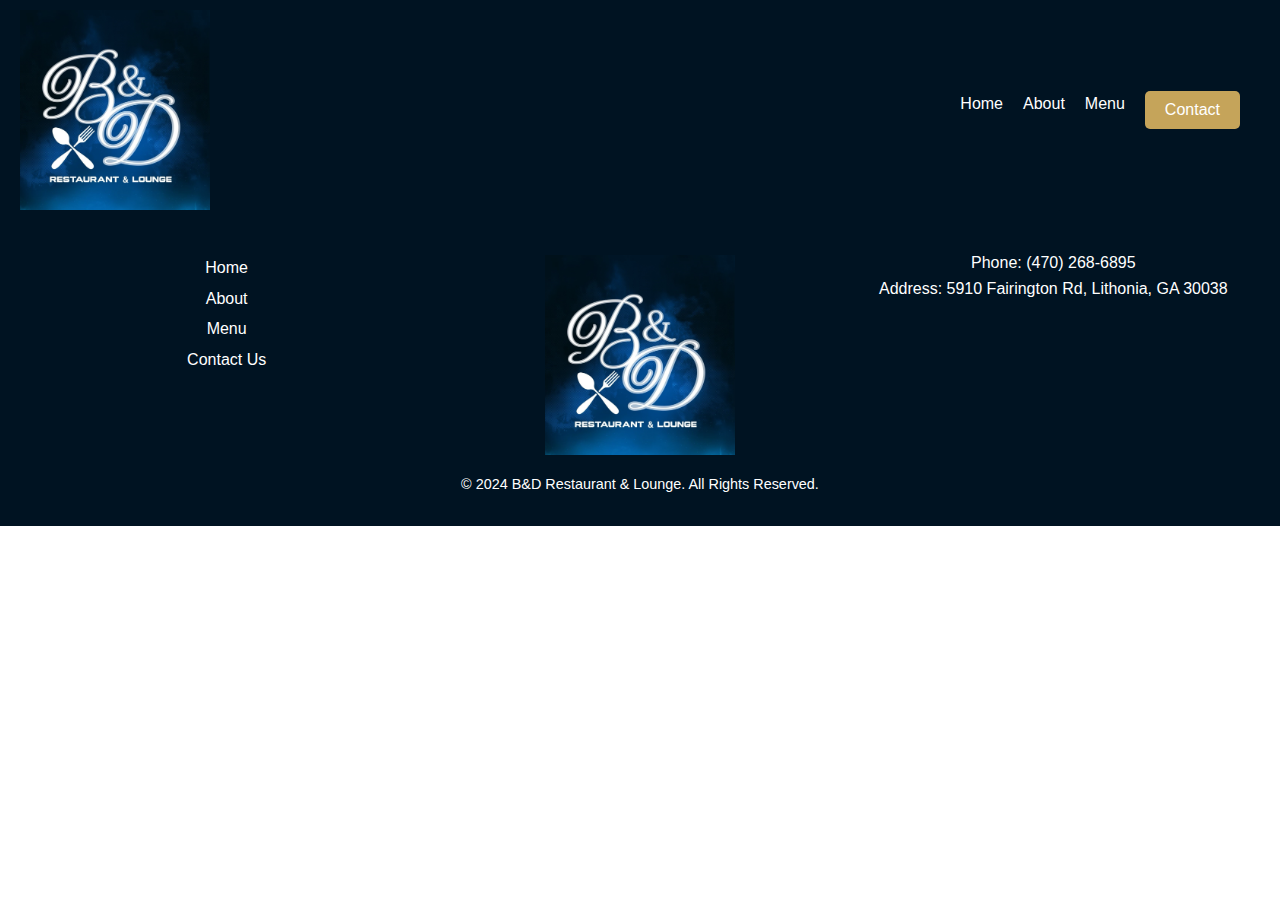
<file: about.html>
<!DOCTYPE html>
<html lang="en">
<head>
  <meta charset="UTF-8">
  <meta name="viewport" content="width=device-width, initial-scale=1.0">
  <title>B&D Restaurant & Lounge</title>
  <link rel="stylesheet" href="styles.css">
    <link rel="icon" href="Plogo.png" type="image/x-icon">

</head>
<body>
  <!-- Navigation -->
  <header class="header">
    <div class="logo">
    <a href="index.html">
        <img src="Plogo.png" alt="Company Logo" class="logo" />  </a></div>
    <nav class="nav">
      <ul class="nav-menu">
        <li><a href="index.html">Home</a></li>
        <li><a href="#about">About</a></li>
        <li><a href="menu.html">Menu</a></li>
        <li><button class="contact-btn" onclick="location.href='contact.html'">Contact</button></li>
    </ul>

    </nav>
            <!-- Hamburger Icon for Mobile -->
            <div class="hamburger" onclick="toggleMenu()">
                <div></div>
                <div></div>
                <div></div>
            </div>
            <!-- Mobile Navigation -->
            <div class="mobile-nav" id="mobileNav">
                <ul>
                    <li><a href="index.html">Home</a></li>
                    <li><a href="#about">About</a></li>
                    <li><a href="menu.html">Services</a></li>
                    <li><button class="contact-btn" onclick="location.href='contact.html'">Contact Us</a></li>
                    </ul>
            </div>
  </header>
  <section></section>
  <!-- Footer -->
  <footer class="footer">
    <div class="footer-column">
      <a href="index.html">Home</a>
      <a href="#about">About</a>
      <a href="menu.html">Menu</a>
      <a href="contact.html">Contact Us</a>
    </div>
    <div class="footer-column logo-column">
        <a href="index.html">
            <img src="Plogo.png" alt="Company Logo" class="logo" />  
          </a>
          <p class="footer-copyright">
            &copy; 2024 B&D Restaurant & Lounge. All Rights Reserved.
          </p>
        
        </div>
 
    </div>
    <div class="footer-column">
      <p>Phone: (470) 268-6895</p>
      <p>Address: 5910 Fairington Rd, Lithonia, GA 30038</p>
    </div>
   
  </footer>
  <script src="script.js"></script>

</body>
</html>
</file>
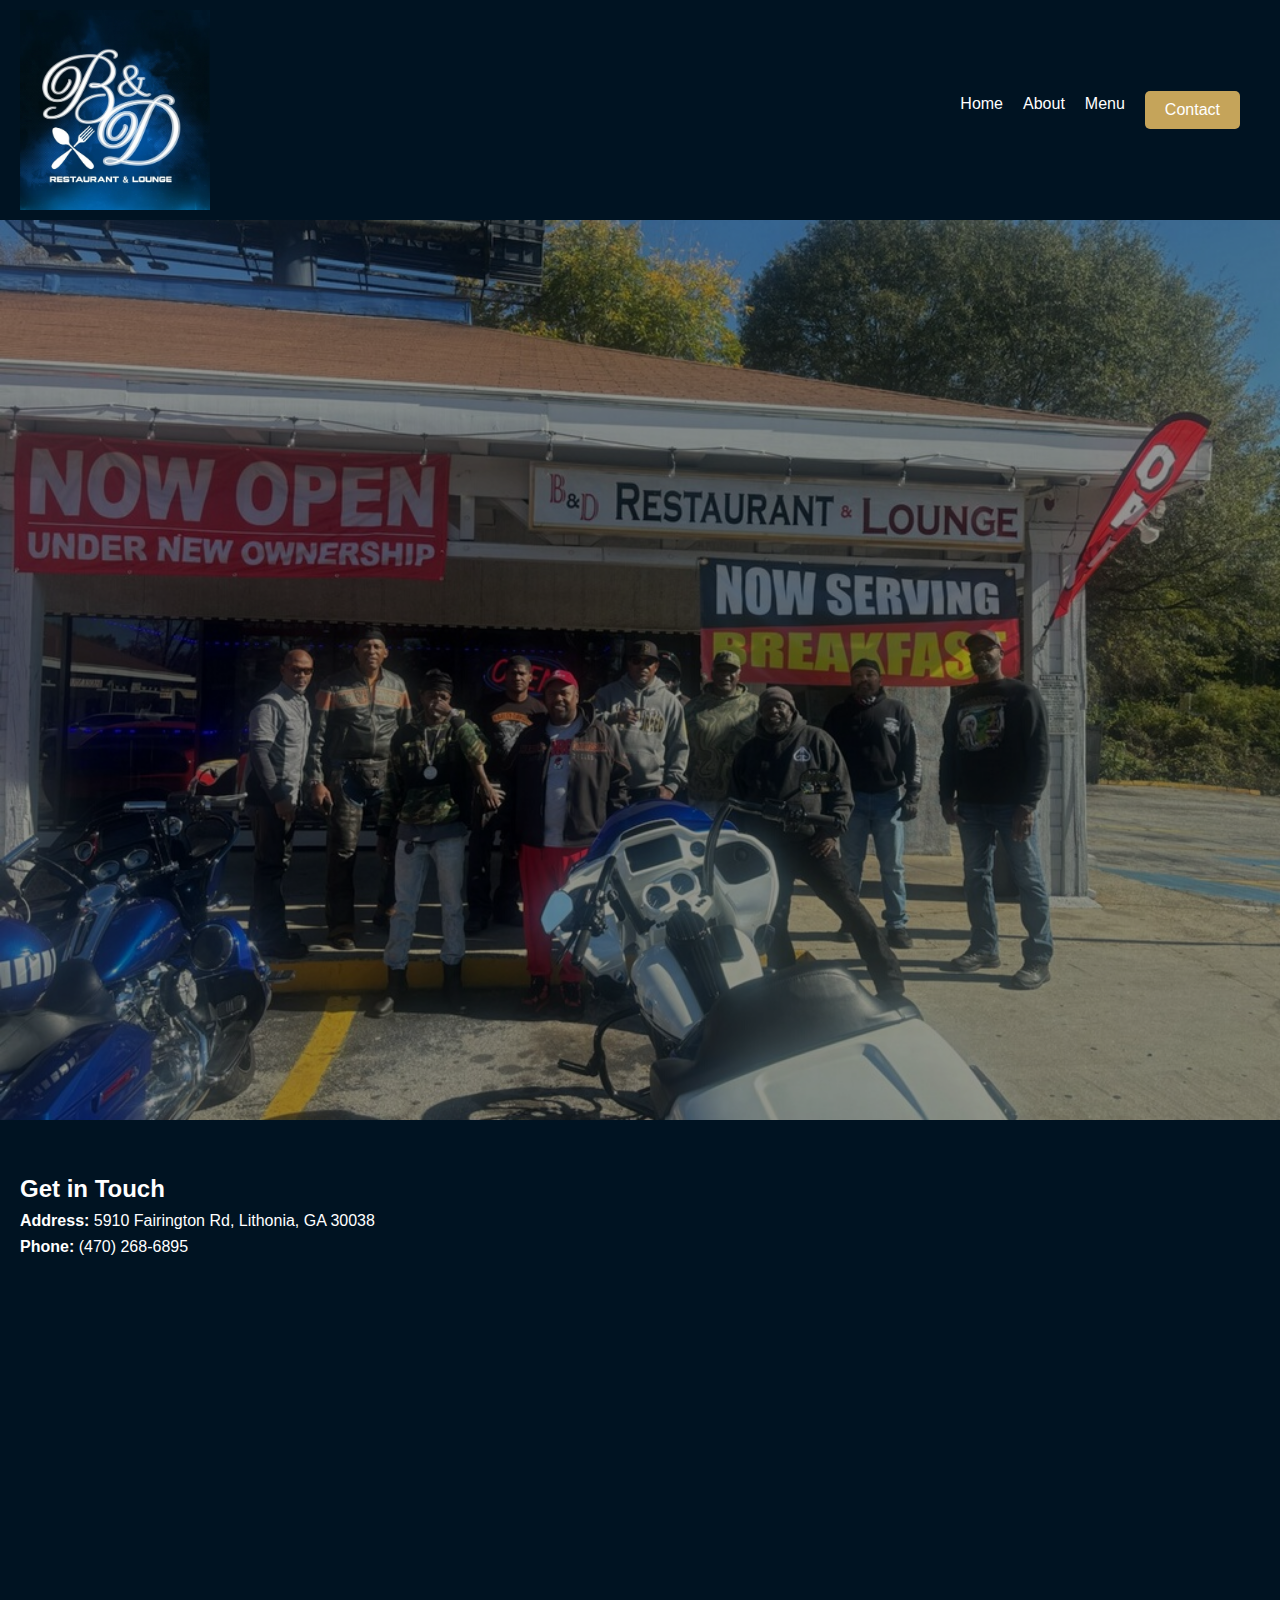
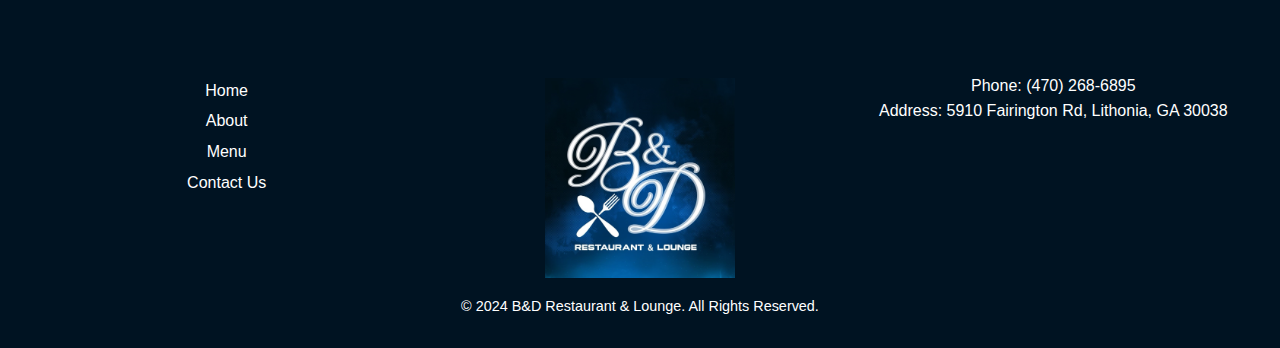
<file: contact.html>
<!DOCTYPE html>
<html lang="en">
<head>
  <meta charset="UTF-8">
  <meta name="viewport" content="width=device-width, initial-scale=1.0">
  <title>B&D Restaurant & Lounge</title>
  <link rel="stylesheet" href="styles.css">
  <link rel="icon" href="Plogo.png" type="image/x-icon">

</head>
<body>
  <!-- Navigation -->
  <header class="header">
    <div class="logo">
    <a href="index.html">
        <img src="Plogo.png" alt="Company Logo" class="logo" />  </a></div>
    <nav class="nav">
      <ul class="nav-menu">
        <li><a href="index.html">Home</a></li>
        <li><a href="index.html#about">About</a></li>
        <li><a href="menu.html">Menu</a></li>
        <li><button class="contact-btn" onclick="location.href='contact.html'">Contact</button></li>
    </ul>

    </nav>
            <!-- Hamburger Icon for Mobile -->
            <div class="hamburger" onclick="toggleMenu()">
                <div></div>
                <div></div>
                <div></div>
            </div>
            <!-- Mobile Navigation -->
            <div class="mobile-nav" id="mobileNav">
                <ul>
                    <li><a href="index.html">Home</a></li>
                    <li><a href="index.html#about">About</a></li>
                    <li><a href="menu.html">Services</a></li>
                    <li><button class="contact-btn" onclick="location.href='contact.html'">Contact Us</a></li>
                    </ul>
            </div>
  </header>
 <!-- Hero Section -->
<section class="hero" style="background-image: url('imagejpeg_0\ \(2\).jpeg');">
    <div class="hero-text">

    </div>
  </section>
  

  <!-- Contact Section -->
  <section class="contact">
    <h2>Get in Touch</h2>
    <div class="contact-info">
      <p><strong>Address:</strong>  5910 Fairington Rd, Lithonia, GA 30038</p>
      <p><strong>Phone:</strong> <a href="tel:+4702686895">(470) 268-6895</a></p>
    </div> <br>
    <div class="contact-map">
      <iframe
        src="https://www.google.com/maps/embed?pb=!1m14!1m8!1m3!1d6638.490600586191!2d-84.148833!3d33.702601!3m2!1i1024!2i768!4f13.1!3m3!1m2!1s0x88f5acf8ab365bd3%3A0x1ff26462ebd322b1!2s5910%20Fairington%20Rd%2C%20Stonecrest%2C%20GA%2030038!5e0!3m2!1sen!2sus!4v1732070122282!5m2!1sen!2sus"
        width="100%"
        height="300"
        style="border:0;"
        allowfullscreen=""
        loading="lazy"></iframe>
    </div>
  </section>

  <!-- Footer -->
  <footer class="footer">
    <div class="footer-column">
      <a href="index.html">Home</a>
      <a href="index.html#about">About</a>
      <a href="menu.html">Menu</a>
      <a href="contact.html">Contact Us</a>
    </div>
    <div class="footer-column logo-column">
        <a href="index.html">
            <img src="Plogo.png" alt="Company Logo" class="logo" />  
          </a>
          <p class="footer-copyright">
            &copy; 2024 B&D Restaurant & Lounge. All Rights Reserved.
          </p>
        
        </div>
 
    </div>
    <div class="footer-column">
      <p>Phone: (470) 268-6895</p>
      <p>Address: 5910 Fairington Rd, Lithonia, GA 30038</p>
    </div>
   
  </footer>
  <script src="script.js"></script>

</body>
</html>
</file>
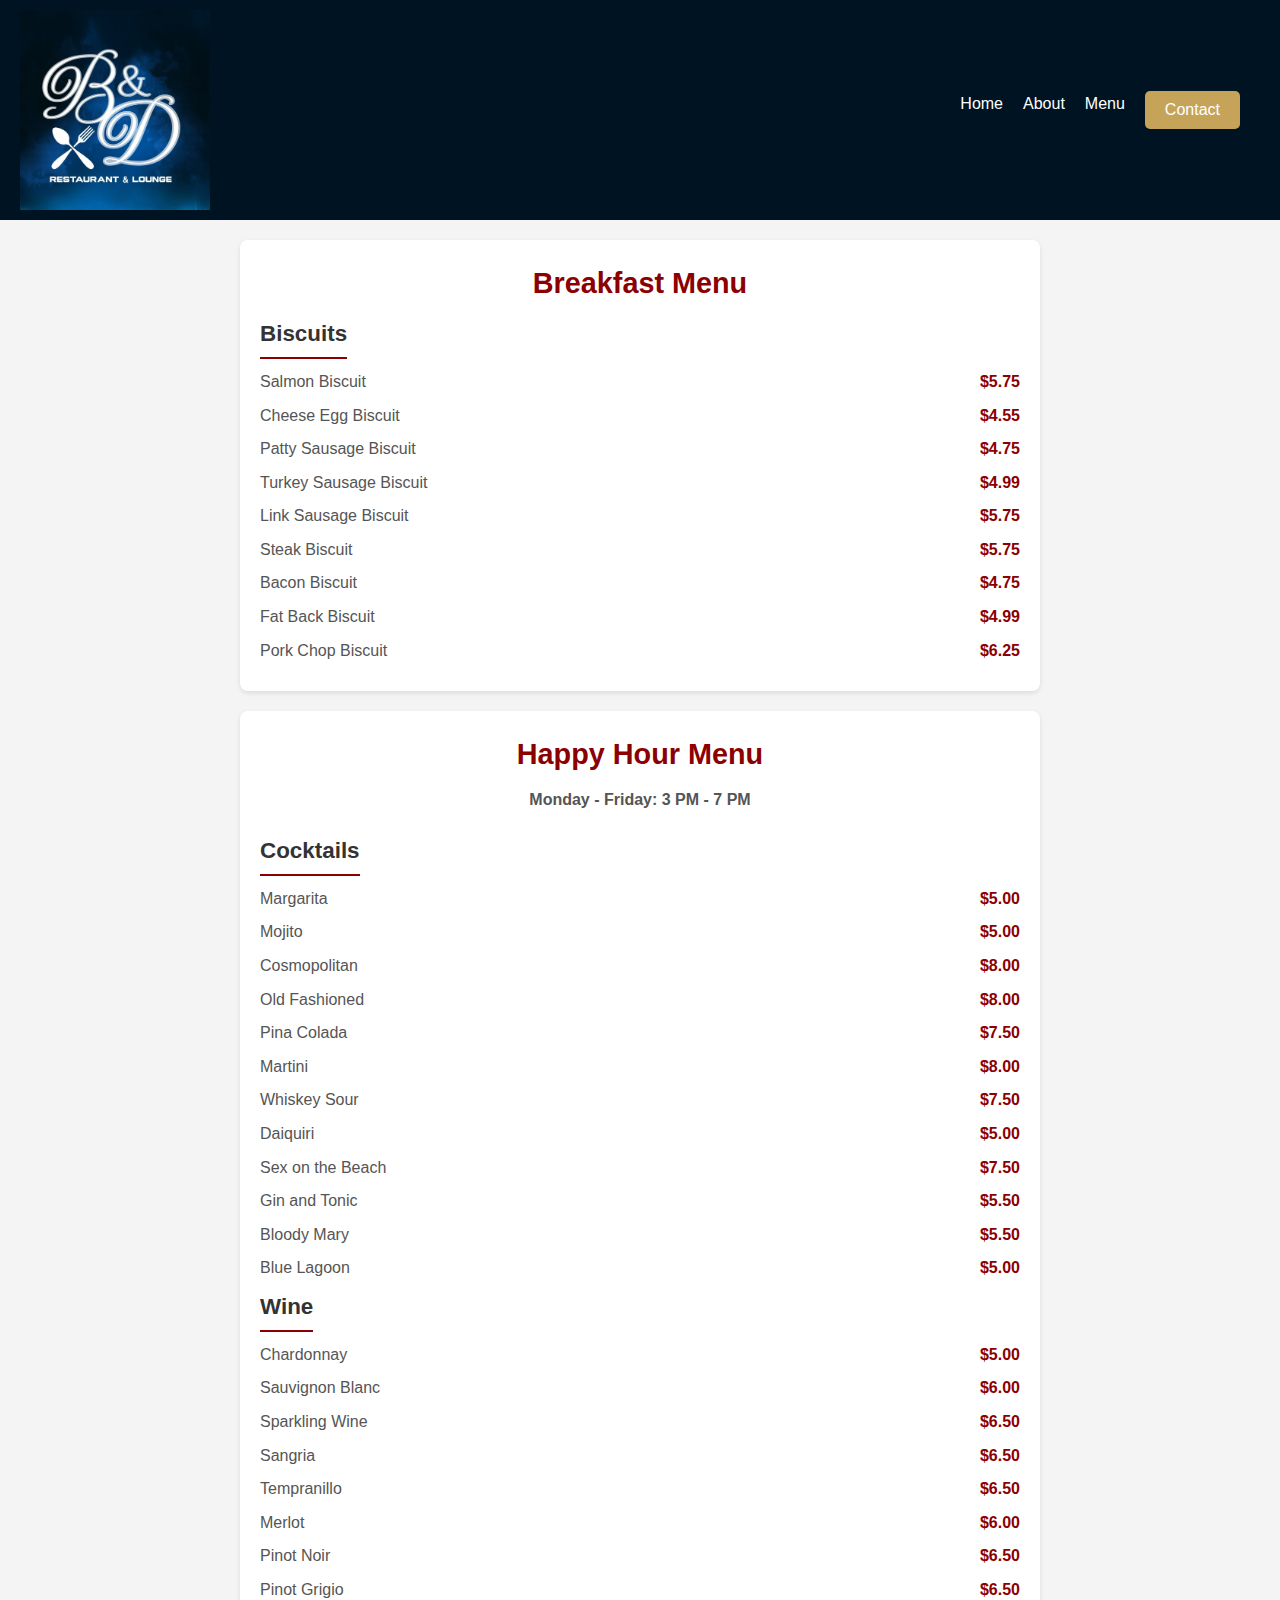
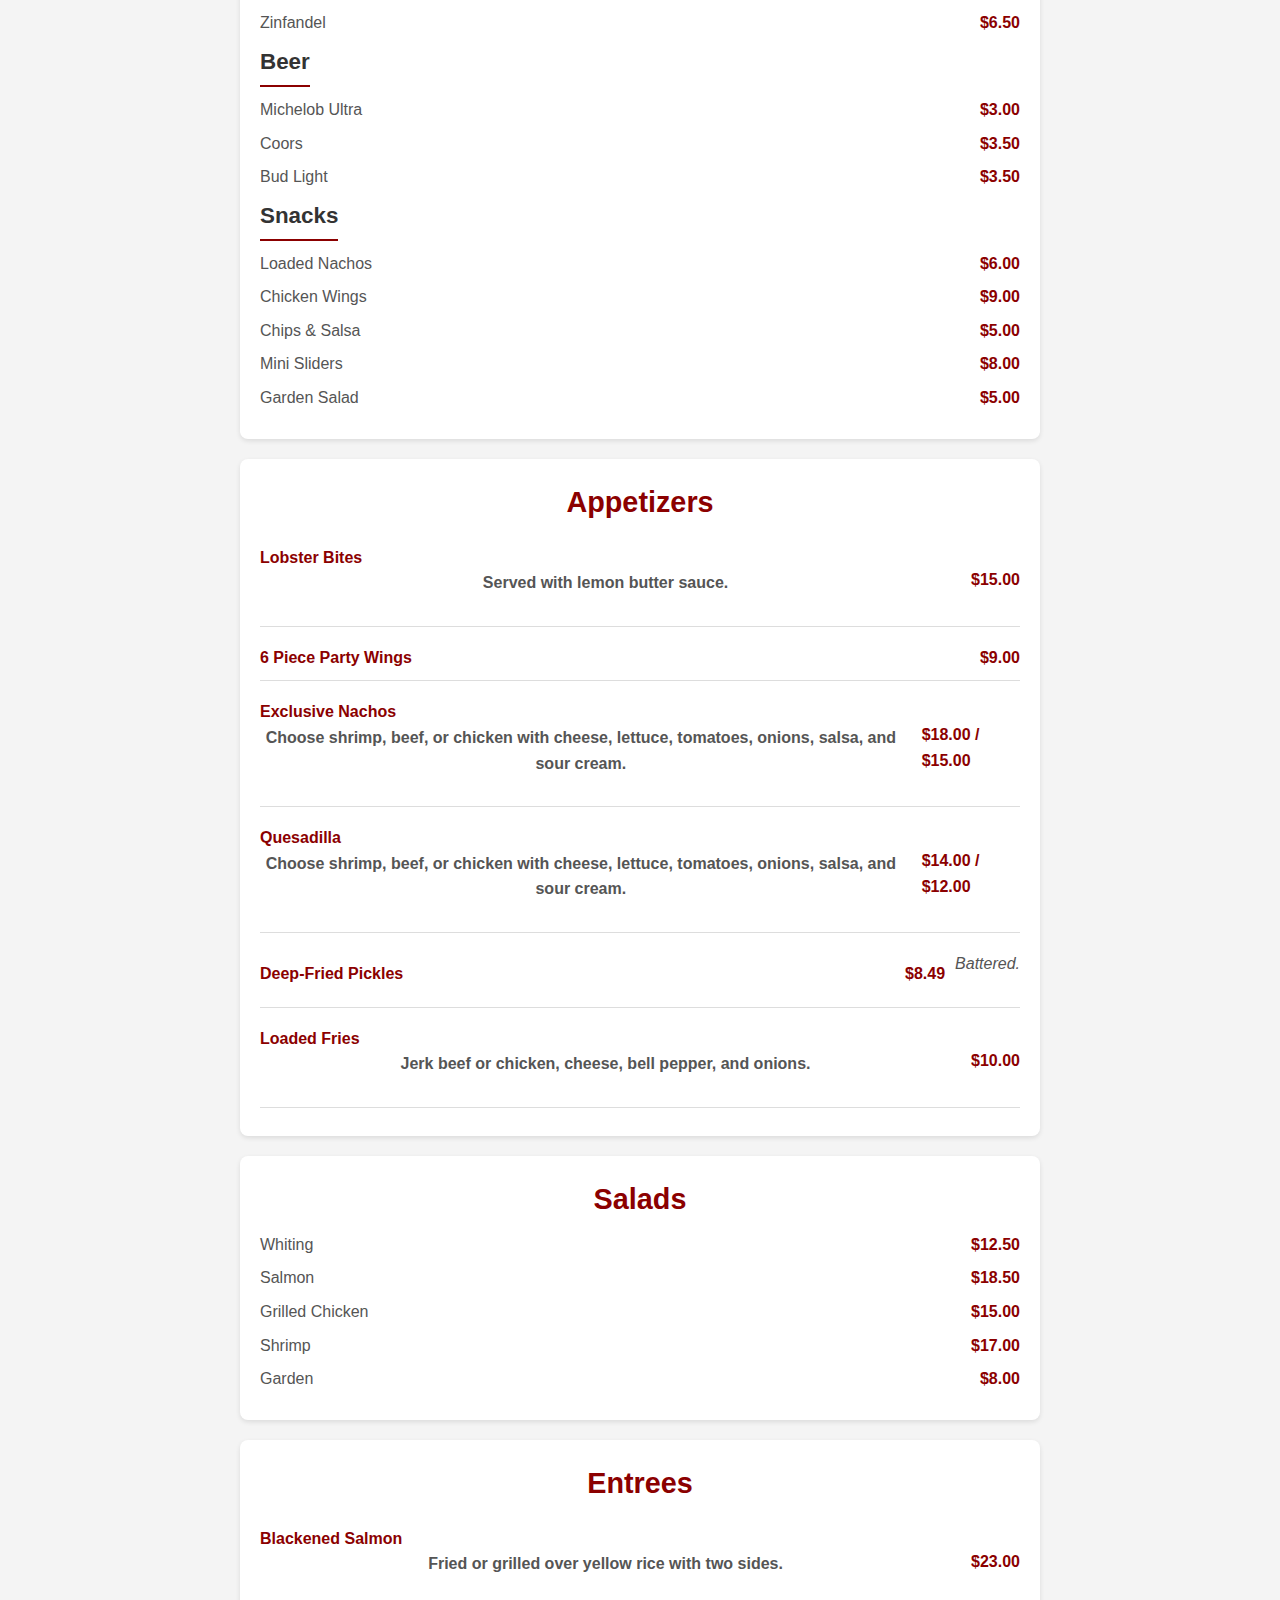
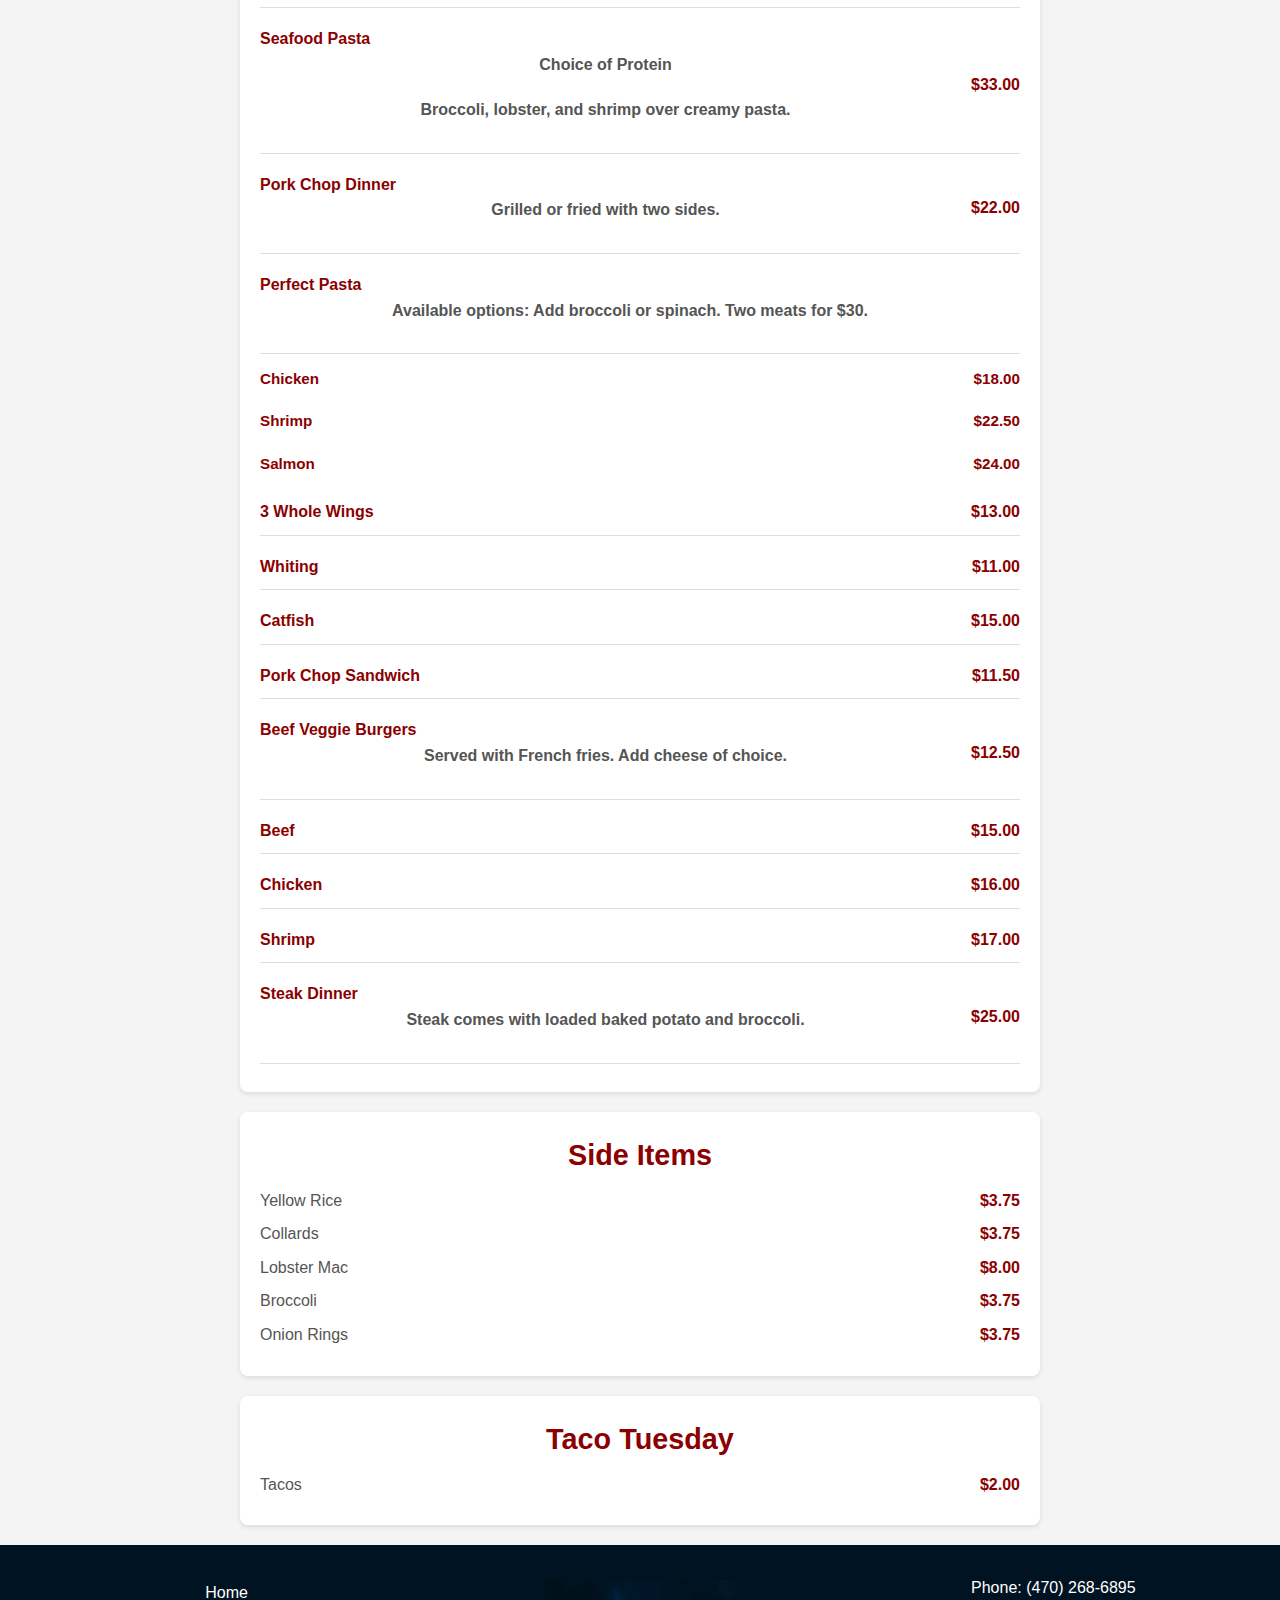
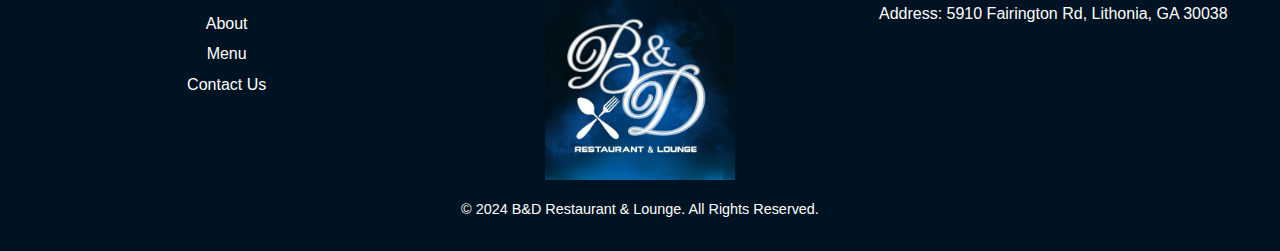
<file: menu.html>
<!DOCTYPE html>
<html lang="en">
<head>
  <meta charset="UTF-8">
  <meta name="viewport" content="width=device-width, initial-scale=1.0">
  <title>Menu | BD Restaurant Lounge</title>
  <link rel="stylesheet" href="styles.css">
  <link rel="stylesheet" href="menu.css">
  <link rel="icon" href="Plogo.png" type="image/x-icon">

</head>
<body>
  <!-- Navigation -->
  <header class="header">
    <div class="logo">
    <a href="index.html">
        <img src="Plogo.png" alt="Company Logo" class="logo" />  </a></div>
    <nav class="nav">
      <ul class="nav-menu">
        <li><a href="index.html">Home</a></li>
        <li><a href="index.html#about">About</a></li>
        <li><a href="menu.html">Menu</a></li>
        <li><button class="contact-btn" onclick="location.href='contact.html'">Contact</button></li>
    </ul>

    </nav>
            <!-- Hamburger Icon for Mobile -->
            <div class="hamburger" onclick="toggleMenu()">
                <div></div>
                <div></div>
                <div></div>
            </div>
            <!-- Mobile Navigation -->
            <div class="mobile-nav" id="mobileNav">
                <ul>
                    <li><a href="index.html">Home</a></li>
                    <li><a href="index.html#about">About</a></li>
                    <li><a href="menu.html">Services</a></li>
                    <li><button class="contact-btn" onclick="location.href='contact.html'">Contact Us</a></li>
                    </ul>
            </div>
  </header>

  <!-- Breakfast Menu Section -->
  <section class="menu-section">
    <h2>Breakfast Menu</h2>
    <div class="menu-category">
      <h3>Biscuits</h3>
      <ul>
        <li>Salmon Biscuit <span>$5.75</span></li>
        <li>Cheese Egg Biscuit <span>$4.55</span></li>
        <li>Patty Sausage Biscuit <span>$4.75</span></li>
        <li>Turkey Sausage Biscuit <span>$4.99</span></li>
        <li>Link Sausage Biscuit <span>$5.75</span></li>
        <li>Steak Biscuit <span>$5.75</span></li>
        <li>Bacon Biscuit <span>$4.75</span></li>
        <li>Fat Back Biscuit <span>$4.99</span></li>
        <li>Pork Chop Biscuit <span>$6.25</span></li>
      </ul>
    </div>
  </section>

  <!-- Happy Hour Menu Section -->
  <section class="menu-section">
    <h2>Happy Hour Menu</h2>
    <p><strong>Monday - Friday: 3 PM - 7 PM</strong></p>
    <div class="menu-category">
      <h3>Cocktails</h3>
      <ul>
        <li>Margarita <span>$5.00</span></li>
        <li>Mojito <span>$5.00</span></li>
        <li>Cosmopolitan <span>$8.00</span></li>
        <li>Old Fashioned <span>$8.00</span></li>
        <li>Pina Colada <span>$7.50</span></li>
        <li>Martini <span>$8.00</span></li>
        <li>Whiskey Sour <span>$7.50</span></li>
        <li>Daiquiri <span>$5.00</span></li>
        <li>Sex on the Beach <span>$7.50</span></li>
        <li>Gin and Tonic <span>$5.50</span></li>
        <li>Bloody Mary <span>$5.50</span></li>
        <li>Blue Lagoon <span>$5.00</span></li>
      </ul>
    </div>
    <div class="menu-category">
      <h3>Wine</h3>
      <ul>
        <li>Chardonnay <span>$5.00</span></li>
        <li>Sauvignon Blanc <span>$6.00</span></li>
        <li>Sparkling Wine <span>$6.50</span></li>
        <li>Sangria <span>$6.50</span></li>
        <li>Tempranillo <span>$6.50</span></li>
        <li>Merlot <span>$6.00</span></li>
        <li>Pinot Noir <span>$6.50</span></li>
        <li>Pinot Grigio <span>$6.50</span></li>
        <li>Zinfandel <span>$6.50</span></li>
      </ul>
    </div>
    <div class="menu-category">
      <h3>Beer</h3>
      <ul>
        <li>Michelob Ultra <span>$3.00</span></li>
        <li>Coors <span>$3.50</span></li>
        <li>Bud Light <span>$3.50</span></li>
      </ul>
    </div>
    <div class="menu-category">
      <h3>Snacks</h3>
      <ul>
        <li>Loaded Nachos <span>$6.00</span></li>
        <li>Chicken Wings <span>$9.00</span></li>
        <li>Chips & Salsa <span>$5.00</span></li>
        <li>Mini Sliders <span>$8.00</span></li>
        <li>Garden Salad <span>$5.00</span></li>
      </ul>
    </div>
  </section>
<!-- Appetizers Section -->
<section class="menu-section">
    <h2>Appetizers</h2>
    <div class="menu-category">
        <ul>
            <li class="menu-item">
                <span class="item-description">
                    Lobster Bites
                    <p>Served with lemon butter sauce.</p>
                </span>
                <span class="item-price">$15.00</span>
            </li>
            <li class="menu-item">
                <span class="item-description">6 Piece Party Wings</span>
                <span class="item-price">$9.00</span>
            </li>
            <li class="menu-item">
                <span class="item-description">
                    Exclusive Nachos
                    <p>Choose shrimp, beef, or chicken with cheese, lettuce, tomatoes, onions, salsa, and sour cream.</p>
                </span>
                <span class="item-price">$18.00 / $15.00</span>
            </li>
            <li class="menu-item">
                <span class="item-description">
                    Quesadilla
                    <p>Choose shrimp, beef, or chicken with cheese, lettuce, tomatoes, onions, salsa, and sour cream.</p>
                </span>
                <span class="item-price">$14.00 / $12.00</span>
            </li>
            <li class="menu-item">
                <span class="item-description">Deep-Fried Pickles</span>
                <span class="item-price">$8.49</span>
                <p class="item-details">Battered.</p>
            </li>
            <li class="menu-item">
                <span class="item-description">
                    Loaded Fries
                    <p>Jerk beef or chicken, cheese, bell pepper, and onions.</p>
                </span>
                <span class="item-price">$10.00</span>
            </li>
        </ul>
    </div>
</section>

  
  
  <!-- Salads Section -->
  <section class="menu-section">
    <h2>Salads</h2>
    <div class="menu-category">
      <ul>
        <li>Whiting <span>$12.50</span></li>
        <li>Salmon <span>$18.50</span></li>
        <li>Grilled Chicken <span>$15.00</span></li>
        <li>Shrimp <span>$17.00</span></li>
        <li>Garden <span>$8.00</span></li>
      </ul>
    </div>
  </section>
  
  <!-- Entrees Section -->
<section class="menu-section">
    <h2>Entrees</h2>
    <div class="menu-category">
      <ul>
        <li class="menu-item">
          <span class="item-description">
            Blackened Salmon
            <p>Fried or grilled over yellow rice with two sides.</p>
          </span>
          <span class="item-price">$23.00</span>
        </li>
        <li class="menu-item">
          <span class="item-description">
            Seafood Pasta
            <p>Choice of Protein</p>
            <p>Broccoli, lobster, and shrimp over creamy pasta.</p>
          </span>
          <span class="item-price">$33.00</span>
        </li>
        <li class="menu-item">
          <span class="item-description">
            Pork Chop Dinner
            <p>Grilled or fried with two sides.</p>
          </span>
          <span class="item-price">$22.00</span>
        </li>
        <li class="menu-item">
            <span class="item-description">
              Perfect Pasta
              <p>Available options: Add broccoli or spinach. Two meats for $30.</p>
            </span>
            <span class="item-price"></span>
          </li>
          <ul class="sub-items">
            <li class="sub-item">
              <span class="sub-item-description">Chicken</span>
              <span class="sub-item-price">$18.00</span>
            </li>
            <li class="sub-item">
              <span class="sub-item-description">Shrimp</span>
              <span class="sub-item-price">$22.50</span>
            </li>
            <li class="sub-item">
              <span class="sub-item-description">Salmon</span>
              <span class="sub-item-price">$24.00</span>
            </li>
          </ul>
<!-- Southern Fried Baskets Section -->
<li class="menu-item">
    <span class="item-description">3 Whole Wings</span>
    <span class="item-price">$13.00</span>
  </li>
  <li class="menu-item">
    <span class="item-description">Whiting</span>
    <span class="item-price">$11.00</span>
  </li>
  <li class="menu-item">
    <span class="item-description">Catfish</span>
    <span class="item-price">$15.00</span>
  </li>
  <li class="menu-item">
    <span class="item-description">Pork Chop Sandwich</span>
    <span class="item-price">$11.50</span>
  </li>
        <li class="menu-item">
          <span class="item-description">
            Beef Veggie Burgers
            <p>Served with French fries. Add cheese of choice.</p>
          </span>
          <span class="item-price">$12.50</span>
        </li>
<!-- Loaded Stuffed Baked Potatoes Section -->
<li class="menu-item">
    <span class="item-description">Beef</span>
    <span class="item-price">$15.00</span>
  </li>
  <li class="menu-item">
    <span class="item-description">Chicken</span>
    <span class="item-price">$16.00</span>
  </li>
  <li class="menu-item">
    <span class="item-description">Shrimp</span>
    <span class="item-price">$17.00</span>
  </li>
        <li class="menu-item">
          <span class="item-description">
            Steak Dinner
            <p>Steak comes with loaded baked potato and broccoli.</p>
          </span>
          <span class="item-price">$25.00</span>
        </li>
      </ul>
    </div>
  </section>
  
  
  <!-- Side Items Section -->
  <section class="menu-section">
    <h2>Side Items</h2>
    <div class="menu-category">
      <ul>
        <li>Yellow Rice <span>$3.75</span></li>
        <li>Collards <span>$3.75</span></li>
        <li>Lobster Mac <span>$8.00</span></li>
        <li>Broccoli <span>$3.75</span></li>
        <li>Onion Rings <span>$3.75</span></li>
      </ul>
    </div>
  </section>
      <!-- Taco Tuesday Section -->
    <section class="menu-section">
        <h2>Taco Tuesday</h2>
        <div class="menu-category">
          <ul>
            <li>Tacos <span>$2.00</span></li>
          </ul>
        </div>
      </section>
 <!-- Footer -->
 <footer class="footer">
    <div class="footer-column">
      <a href="index.html">Home</a>
      <a href="index.html#about">About</a>
      <a href="menu.html">Menu</a>
      <a href="contact.html">Contact Us</a>
    </div>
    <div class="footer-column logo-column">
        <a href="index.html">
            <img src="Plogo.png" alt="Company Logo" class="logo" />  
          </a>
          <p class="footer-copyright">
            &copy; 2024 B&D Restaurant & Lounge. All Rights Reserved.
          </p>
        
        </div>
 
    </div>
    <div class="footer-column">
      <p>Phone: (470) 268-6895</p>
      <p>Address: 5910 Fairington Rd, Lithonia, GA 30038</p>
    </div>
   
  </footer>
  <script src="script.js"></script>

</body>
</html>
</file>
<file: styles.css>
/* General Styles */
* {
    margin: 0;
    padding: 0;
    box-sizing: border-box;
  }
  
  body {
    font-family: 'Montserrat', sans-serif;
    line-height: 1.6;
    color: #333;
  }
  
  a {
    text-decoration: none;
    color: inherit;
  }
  
  /* Header */
  .header {
    display: flex;
    justify-content: space-between;
    align-items: center;
    padding: 10px 20px;
    background: #001322;
    color: #fff;
  }
  
  .logo {
    font-size: 1.5rem;
    font-weight: bold;
  }
  
  .nav-menu {
    list-style: none;
    display: flex;
    gap: 20px;
  }
  
  .nav-menu li a {
    color: #fff;
    font-size: 1rem;
  }
  
  .hamburger {
    display: none;
    flex-direction: column;
    cursor: pointer;
    gap: 4px;
  }
  
  .hamburger span {
    width: 25px;
    height: 3px;
    background: #fff;
  }
  
  /* Hero Section */
  .hero {
    text-align: center;
    background: url('hero.jpg') no-repeat center center/cover;
    color: #fff;
    padding: 100px 20px;
  }
  
  .hero h1 {
    font-size: 2.5rem;
  }
  
  .hero .btn {
    background: #FFD700;
    color: #001322;
    padding: 10px 20px;
    border-radius: 5px;
    text-transform: uppercase;
    font-weight: bold;
    margin-top: 20px;
    display: inline-block;
  }
  
  /* About Section */
  .about {
    padding: 50px 20px;
    background: #f4f4f4;
  }
  
  .about-content {
    display: flex;
    gap: 20px;
  }
  
  .about-content .gallery img {
    width: 100%;
    max-width: 200px;
    border-radius: 10px;
  }
  
  /* Menu Section */
  .menu {
    padding: 50px 20px;
  }
  
  .menu-section {
    margin-bottom: 20px;
  }
  
  /* Contact Section */
  .contact {
    padding: 50px 20px;
    background: #001322;
    color: #fff;
  }
  
  .contact-form input,
  .contact-form textarea {
    width: 100%;
    padding: 10px;
    margin-bottom: 10px;
    border: none;
    border-radius: 5px;
  }
  
  .contact-form button {
    background: #FFD700;
    color: #001322;
    padding: 10px 20px;
    border: none;
    border-radius: 5px;
    cursor: pointer;
  }
  
  /* Footer */
  .footer {
    display: flex;
    justify-content: space-between;
    background: #b4d0eb;
    color: #fff;
    padding: 20px;
  }
  
  .footer-column {
    flex: 1;
  }
  
  .footer-column a {
    display: block;
    margin-bottom: 10px;
    color: #FFD700;
  }
  
  /* Responsive */
  @media (max-width: 768px) {
    .nav-menu {
      display: none;
    }
  
    .hamburger {
      display: flex;
    }
  
    .about-content {
      flex-direction: column;
    }
  
    .footer {
      flex-direction: column;
    }
  }
/* Hero Section */
.hero {
    position: relative;
    height: 100vh;
    overflow: hidden;
    display: flex;
    justify-content: center;
    align-items: center;
  }
  
  .hero-video {
    position: absolute;
    top: 0;
    left: 0;
    width: 100%;
    height: 100%;
    object-fit: cover;
    z-index: -1;
  }
  
  .hero-content {
    position: relative;
    color: #fff;
    text-align: center;
    z-index: 1;
  }
  
  .hero h1 {
    font-size: 2.5rem;
    margin-bottom: 20px;
  }
  
  .hero .btn {
    background: #FFD700;
    color: #001322;
    padding: 10px 20px;
    border-radius: 5px;
    text-transform: uppercase;
    font-weight: bold;
    display: inline-block;
  }
  
  /* Add a slight overlay for better text contrast */
  .hero::after {
    content: '';
    position: absolute;
    top: 0;
    left: 0;
    width: 100%;
    height: 100%;
    background: rgba(0, 0, 0, 0.4); /* Adjust opacity for desired effect */
    z-index: 0;
  }
/* Logo and Title aligned to the left */
.logo-container {
    display: flex;
    align-items: center;
    gap: 10px;
}
.logo-container img {
    height: 200px;
 }
.logo {
    height: 200px;
 
}    
/* General Header Styles */
.header {
    display: flex;
    justify-content: space-between;
    align-items: center;
    padding: 10px 20px;
    background: #001322;
    color: #fff;
  }
  
  .logo {
    font-size: 1.5rem;
    font-weight: bold;
  }
  
  /* Desktop Navigation */
  .nav-menu {
    list-style: none;
    display: flex;
    gap: 20px;
  }
  
  .nav-menu li a {
    color: #fff;
    font-size: 1rem;
  }
  
  /* Hamburger Menu */
  .hamburger {
    display: none;
    flex-direction: column;
    cursor: pointer;
    gap: 4px;
  }
  
  .hamburger span {
    width: 25px;
    height: 3px;
    background: #fff;
  }
  
  /* Responsive Design */
  @media (max-width: 768px) {
    .nav-menu {
      display: none;
    }
  
    .hamburger {
      display: flex;
      order: -1; /* Move hamburger to the left */
    }
  }
  .reviews-section {
    text-align: center;
    padding: 50px 20px;
    position: relative;
  }
  
  .reviews-carousel {
    display: flex;
    justify-content: center;
    overflow: hidden;
  }
  
  .review {
    display: none;
    min-width: 300px;
    max-width: 400px;
    margin: auto;
    padding: 20px;
    border: 1px solid #ddd;
    border-radius: 10px;
    background: #fff;
  }
  
  button.prev,
  button.next {
    position: absolute;
    top: 50%;
    transform: translateY(-50%);
    background-color: #555;
    color: white;
    border: none;
    padding: 10px 20px;
    cursor: pointer;
    border-radius: 50%;
  }
  
  button.prev {
    left: 10px;
  }
  
  button.next {
    right: 10px;
  }
  
  button:hover {
    background-color: #333;
  }
  .about {
    display: flex;
    flex-direction: column;
    align-items: center;
    justify-content: center;
    text-align: center;
    padding: 50px;
    margin: 0 auto;
  }

  .about-content {
    display: flex;
    flex-direction: column;
    align-items: center;
    gap: 20px;
  }

  .about-content .gallery {
    display: flex;
    gap: 15px;
    justify-content: center;
  }

  .about-content .gallery img {
    width: 150px;
    height: auto;
    border-radius: 10px;
  }
  /* Hamburger menu styling */
.hamburger {
    display: none;
    flex-direction: column;
    cursor: pointer;
}

.hamburger div {
    width: 25px;
    height: 3px;
    background-color: #fff;
    margin: 4px 0;
    transition: 0.4s;
}

/* Mobile menu styling */
.mobile-nav {
    display: none;
    position: absolute;
    top: 60px;
    right: 20px;
    background-color: #001322;
    padding: 1rem;
    border-radius: 8px;
}

.mobile-nav ul {
    display: flex;
    flex-direction: column;
    gap: 1rem;
    list-style: none;
}

.mobile-nav ul li a {
    color: #fff;
    text-decoration: none;
    font-size: 1rem;
    transition: color 0.3s;
}

.mobile-nav ul li a:hover {
    color: #ffcc00;
}
.contact-btn {
    background-color: #C5A45A; /* Red background */
    color: white; /* White text color */
    padding: 10px 20px; /* Padding around the text */
    border: none; /* Remove border */
    border-radius: 5px; /* Rounded corners */
    cursor: pointer; /* Pointer cursor on hover */
    font-size: 16px; /* Font size */
    transition: background-color 0.3s ease; /* Smooth transition on hover */
  }
  
  .contact-btn:hover {
    background-color: #C5A45A; /* Dark background on hover */
  }
  
  .contact-btn:focus {
    outline: none; /* Remove focus outline */
  }
  /* Logo styling */
.logo {
    font-size: 1.5rem;
    font-weight: bold;
    color: #fff;
}

/* Navigation styling */
nav ul {
    display: flex;
    list-style: none;
    gap: 1.5rem;
}

nav ul li a {
    text-decoration: none;
    color: #fff;
    font-size: 1rem;
    transition: color 0.3s;
}

nav ul li a:hover {
    color: #ffcc00;
}
/* Footer Styling */
.footer {
    background-color: #001322;
    color: #fff;
    padding: 20px;
    text-align: center;
  }
  
  .footer-container {
    display: flex;
    flex-direction: column;
    align-items: center;
    text-align: center;
    gap: 20px;
  }
  
  /* For larger screens: Align columns horizontally */
  @media (min-width: 768px) {
    .footer-container {
      flex-direction: row;
      justify-content: center;
      gap: 50px;
    }
  }
  
  /* Footer Columns */
  .footer-columns {
    display: flex;
    flex-wrap: wrap;
    justify-content: space-between;
    align-items: center;
    margin-bottom: 20px;
  }
  
  .footer-column {
    flex: 1;
    min-width: 200px;
    margin: 10px;
    text-align: center;
  }
  
  .logo-column {
    text-align: center;
  }
  
  .footer-logo {
    max-width: 100px;
    margin-bottom: 10px;
  }
  
  .footer a {
    color: white;
    text-decoration: none;
    display: block;
    margin: 5px 0;
  }
  
  .footer a:hover {
    text-decoration: underline;
  }
  
  .footer-copyright {
    margin-top: 10px;
    font-size: 0.9rem;
  }
  
  /* Make the footer responsive */
  @media (max-width: 767px) {
    .footer-column {
      text-align: center;
    }
  }
  /* Header Styles */
.header {
    display: flex;
    justify-content: space-between;
    align-items: center;
    padding: 10px 20px;
    background: #001322;
    color: #fff;
  }
  
  /* Move Hamburger to the Left */
  .hamburger {
    display: none;
    flex-direction: column;
    cursor: pointer;
    gap: 4px;
    order: -1; /* Ensure it appears to the left of the logo */
  }
  
  .hamburger div {
    width: 25px;
    height: 3px;
    background-color: #fff;
    transition: 0.3s;
  }
  
  .logo {
    flex-grow: 1;
  }
  
  /* Responsive Design */
  @media (max-width: 768px) {
    .nav-menu {
      display: none;
    }
  
    .hamburger {
      display: flex;
    }
  
    .mobile-nav {
      display: none;
      position: absolute;
      top: 60px;
      left: 20px; /* Adjust position for mobile menu */
      background-color: #001322;
      padding: 1rem;
      border-radius: 8px;
    }
  }
  html {
    scroll-behavior: smooth;
  }
  body {
    font-size: 16px;
    margin: 0;
    padding: 0;
}

nav ul {
    display: flex;
    justify-content: space-between;
    padding: 20px;
}

@media (max-width: 768px) {
    nav ul {
        flex-direction: column;
        align-items: center;
    }

    .hero-content {
        text-align: center;
    }
}
@media (max-width: 768px) {
    .logo {
        display: block;
        margin: 0 auto;
    }
}
@media (max-width: 768px) {
    footer {
        text-align: center;
        padding: 20px;
    }
}
@media (max-width: 768px) {
    footer {
        display: flex;
        flex-direction: column;
        align-items: center;
        justify-content: center;
        text-align: center;
        padding: 20px;
    }

    footer .footer-content {
        width: 100%;
    }
}
#hero {
    position: relative;
    width: 100%;
    height: 400px; /* Default height */
    background-image: url('path_to_your_image'); /* Replace with actual image path */
    background-size: cover;
    background-position: center;
}

@media (max-width: 768px) {
    #hero {
        height: 250px; /* Adjust height for mobile */
    }

    #hero h1, #hero p {
        text-align: center;
        padding: 10px;
    }
}
/* Hero Section */
.hero {
    position: relative;
    overflow: hidden;
    height: 100vh;
    width: 100%;
}

.hero-video {
    position: absolute;
    top: 50%;
    left: 50%;
    transform: translate(-50%, -50%);
    min-width: 100%;
    min-height: 100%;
    object-fit: cover;
    z-index: -1;
}

.hero-content {
    position: absolute;
    top: 50%;
    left: 50%;
    transform: translate(-50%, -50%);
    color: white;
    text-align: center;
    z-index: 1;
}

/* Mobile view adjustments */
@media (max-width: 768px) {
    .hero-video {
        object-position: center;
        min-width: 100%;
        min-height: auto;
    }

    .hero-content h1 {
        font-size: 1.5rem;
    }

    .hero-content .btn {
        font-size: 1rem;
        padding: 10px 20px;
    }
}
.copyright {
    text-align: center;
    width: 100%;
    padding: 10px 0; /* Adjust space within the footer */
    font-size: 14px;
    color: #aaa;
}
.hero-video {
  width: 100vw; /* Set video width to the viewport width */
  height: auto; /* Maintain aspect ratio */
  object-fit: cover; /* Ensure the video covers the container */
}

@media (max-width: 768px) {
  .hero-video {
    object-fit: contain; /* Adjust for mobile to show the full video */
    height: 100vh; /* Make the video fill the screen height */
  }
}

.hero {
  position: relative;
  overflow: hidden; /* Prevent content overflow */
}
</file>
<file: menu.css>
/* General Styles */
body {
    font-family: 'Arial', sans-serif;
    line-height: 1.6;
    margin: 0;
    padding: 0;
    color: #333;
    background: #f4f4f4;
  }
  
  header.menu-header {
    background: #8B0000;
    color: #fff;
    text-align: center;
    padding: 20px;
  }
  
  header.menu-header h1 {
    font-size: 2rem;
    margin: 0;
  }
  
  header.menu-header h2 {
    font-size: 1.5rem;
    margin: 10px 0 0;
  }
  
  .menu-section {
    margin: 20px auto;
    max-width: 800px;
    background: #fff;
    padding: 20px;
    border-radius: 8px;
    box-shadow: 0 2px 5px rgba(0, 0, 0, 0.1);
  }
  
  .menu-section h2 {
    font-size: 1.8rem;
    color: #8B0000;
    margin-bottom: 10px;
    text-align: center;
  }
  
  .menu-section p {
    text-align: center;
    margin-bottom: 20px;
    font-size: 1rem;
    color: #555;
  }
  
  .menu-category h3 {
    font-size: 1.4rem;
    color: #333;
    margin-bottom: 10px;
    border-bottom: 2px solid #8B0000;
    display: inline-block;
    padding-bottom: 5px;
  }
  
  .menu-category ul {
    list-style: none;
    padding: 0;
    margin: 0;
  }
  
  .menu-category ul li {
    display: flex;
    justify-content: space-between;
    margin-bottom: 8px;
    font-size: 1rem;
    color: #555;
  }
  
  .menu-category ul li span {
    font-weight: bold;
    color: #8B0000;
  }
  .sub-items {
    list-style: none;
    padding-left: 20px; /* Indent for nested items */
    margin-top: -10px; /* Reduce gap between main item and sub-items */
  }
  
  .sub-item {
    display: flex;
    justify-content: space-between;
    align-items: center;
    padding: 5px 0;
  }
  
  .sub-item-description {
    flex: 3;
    font-size: 0.95rem;
    color: #555;
  }
  
  .sub-item-price {
    flex: 1;
    text-align: right;
    font-size: 0.95rem;
    font-weight: bold;
    color: #333;
  }
  ul {
    list-style-type: none;
    padding: 0;
}

.menu-item {
    display: flex;
    justify-content: space-between;
    align-items: center;
    padding: 10px 0;
    border-bottom: 1px solid #ddd;
}

.item-description {
    flex-grow: 1;
}

.item-price {
    margin-left: 20px;
}

.item-details {
    display: inline-block;
    margin-left: 10px;
    font-style: italic;
    color: #555;
}
</file>
